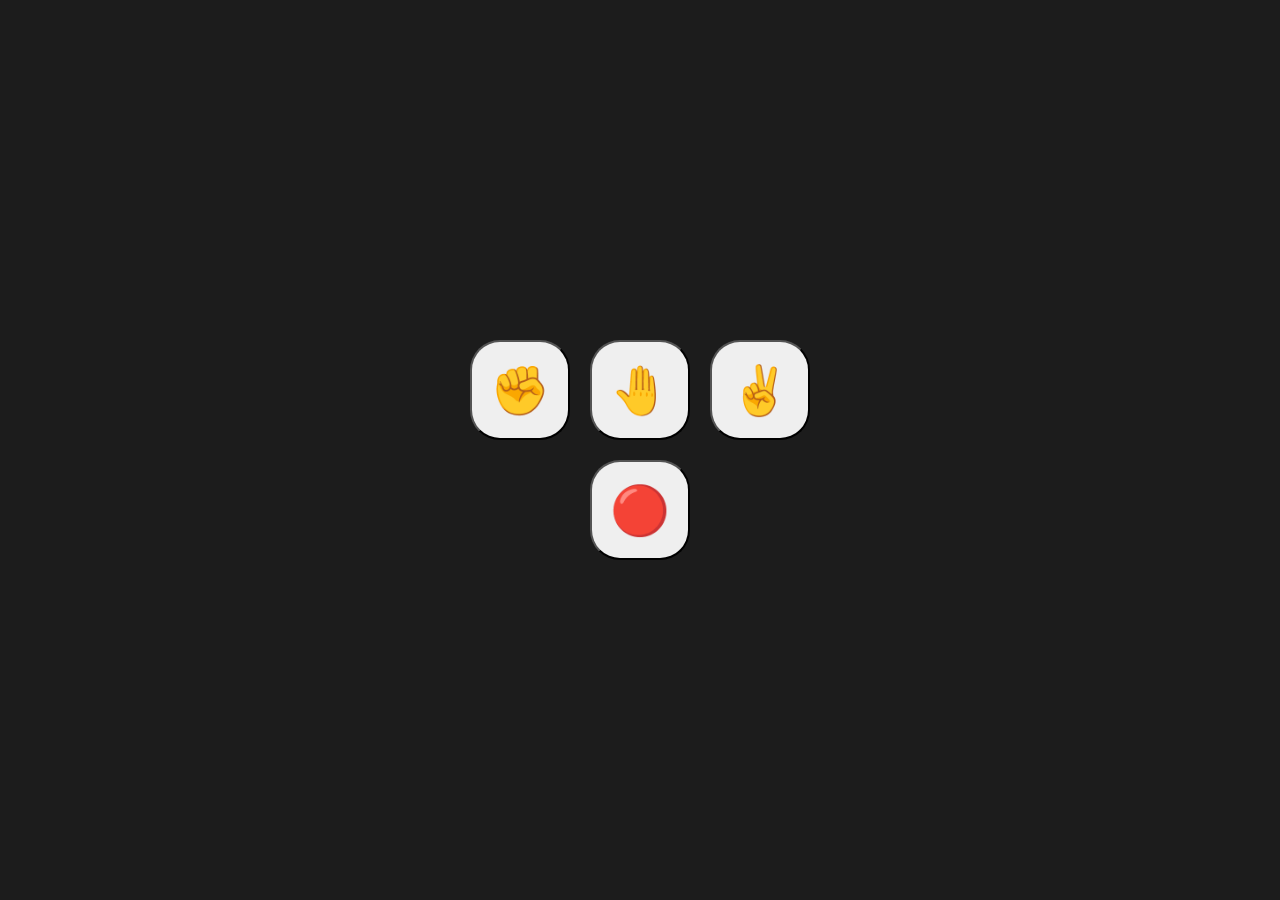
<file: index.html>
<!DOCTYPE html>
<html>

<head>
  <meta charset="utf-8">
  <meta name="viewport" content="width=device-width">
  <title>replit</title>
  <link href="style.css" rel="stylesheet" type="text/css" />
</head>

<body>
  <div class="wrapper">
    <div class="buttons">
      <button class="rpsButton" value="Rock">✊</button>
      <button class="rpsButton" value="Paper">🤚</button>
      <button class="rpsButton" value="Scissors">✌️</button>
    </div>
    <div class="resultContainer">
      <div id="player-score"></div>
      <div id="hands"></div>
      <div id="result"></div>
      <button id='endGameButton'>🔴</button>
    </div>
  </div>

  <script src="script.js"></script>
</body>

</html>
</file>
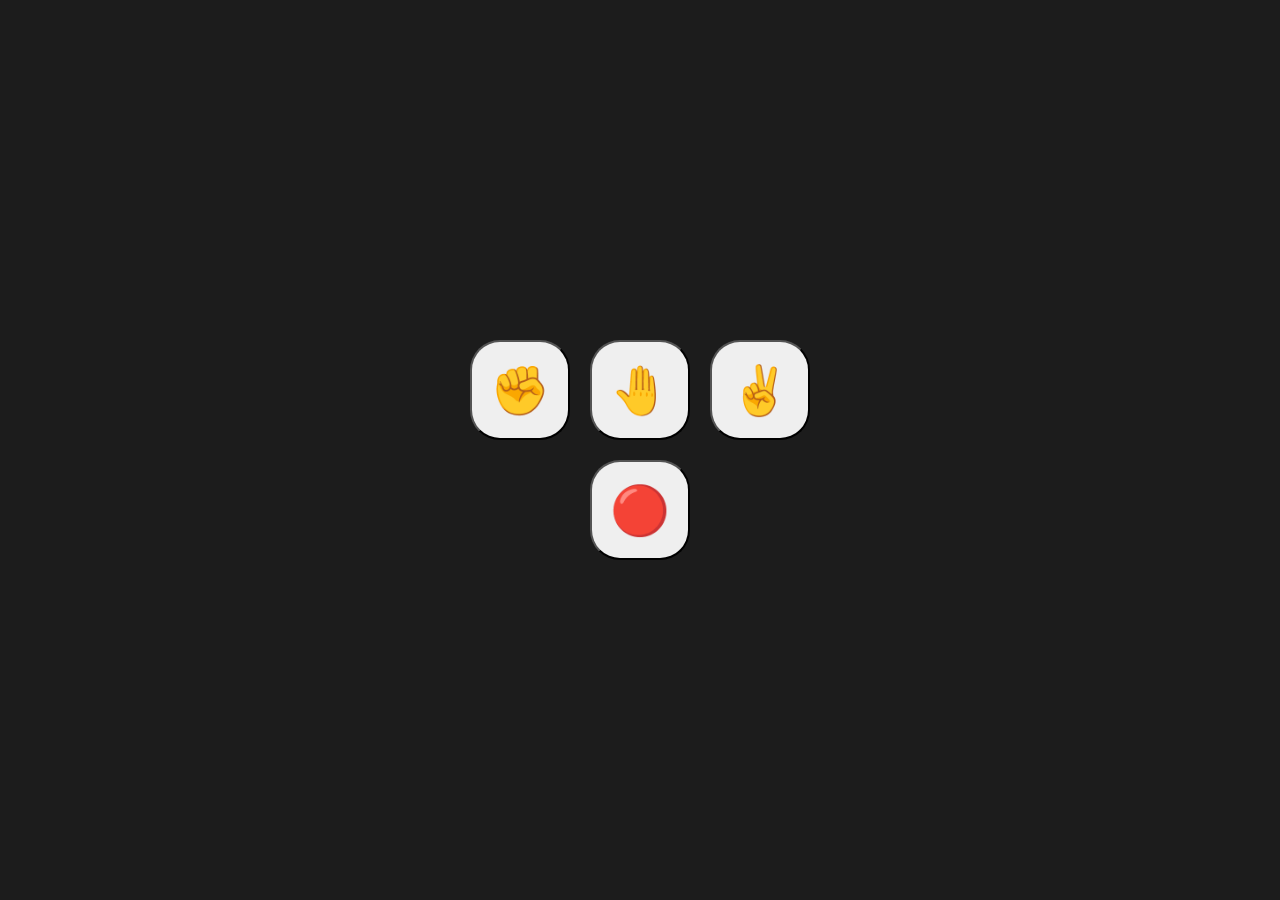
<file: rps.html>
<!DOCTYPE html>
<html>

<head>
  <meta charset="utf-8">
  <meta name="viewport" content="width=device-width">
  <title>replit</title>
  <link href="rps.css" rel="stylesheet" type="text/css" />
</head>

<body>
  <div class="wrapper">
    <div class="buttons">
      <button class="rpsButton" value="Rock">✊</button>
      <button class="rpsButton" value="Paper">🤚</button>
      <button class="rpsButton" value="Scissors">✌️</button>
    </div>
    <div class="resultContainer">
      <div id="player-score"></div>
      <div id="hands"></div>
      <div id="result"></div>
      <button id='endGameButton'>🔴</button>
    </div>
  </div>

  <script src="rps.js"></script>
</body>

</html>
</file>
<file: style.css>
html, body {
    height: 100%;
    width: 100%;
    padding: 0;
    margin:0;
  }
  
  .wrapper {
    background: #1c1c1c;
    color: white;
    display: flex;
    align-items: center;
    justify-content: center;
    width: 100%;
    height: 100%;
    flex-direction: column;
  }
  
  .buttons {
    display: flex;
    gap: 20px;
  }
  
  button {
    height: 100px;
    width: 100px;
    font-size: 48px;
    border-radius: 30px;
    cursor: pointer;
    
  }
  
  .resultContainer {
    font-size: 2rem;
    text-align: center;
    margin-top: 20px;
  }
</file>
<file: rps.css>
html, body {
    height: 100%;
    width: 100%;
    padding: 0;
    margin:0;
  }
  
  .wrapper {
    background: #1c1c1c;
    color: white;
    display: flex;
    align-items: center;
    justify-content: center;
    width: 100%;
    height: 100%;
    flex-direction: column;
  }
  
  .buttons {
    display: flex;
    gap: 20px;
  }
  
  button {
    height: 100px;
    width: 100px;
    font-size: 48px;
    border-radius: 30px;
    cursor: pointer;
    
  }
  
  .resultContainer {
    font-size: 2rem;
    text-align: center;
    margin-top: 20px;
  }
</file>
